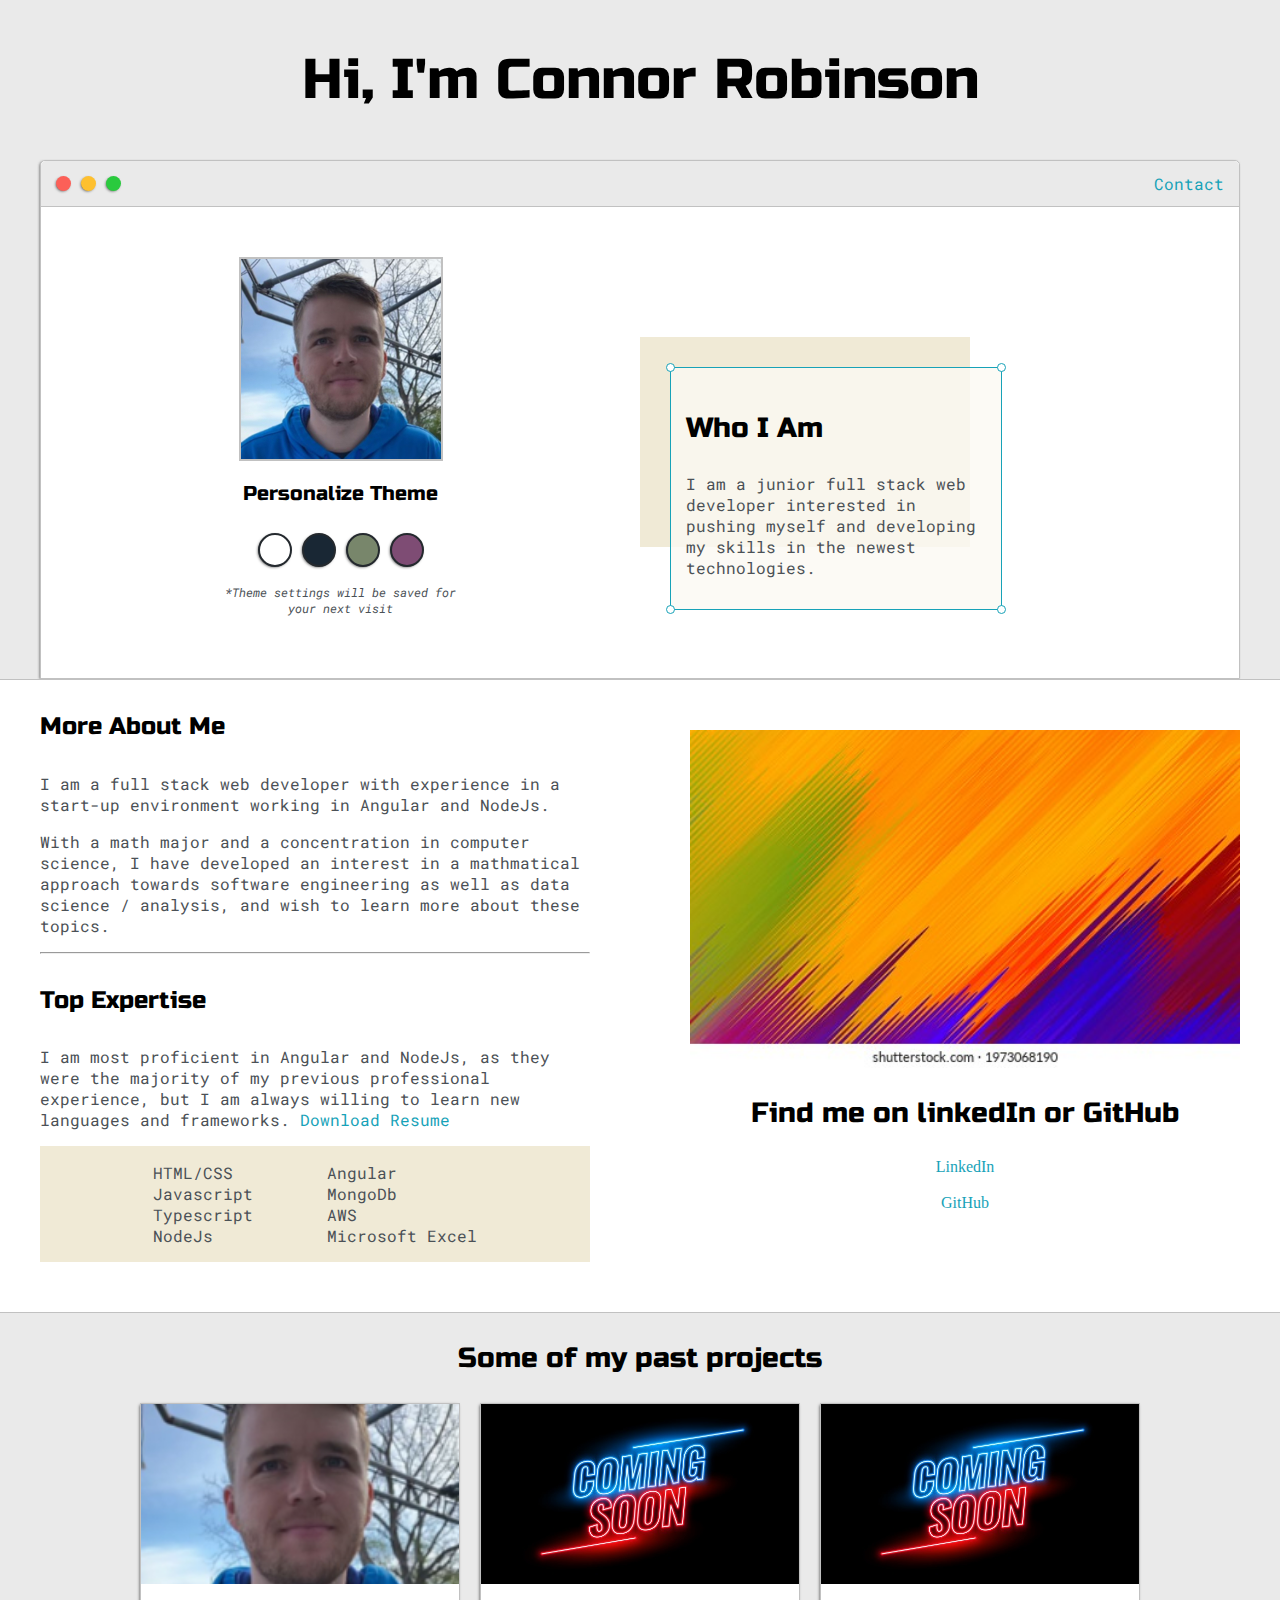
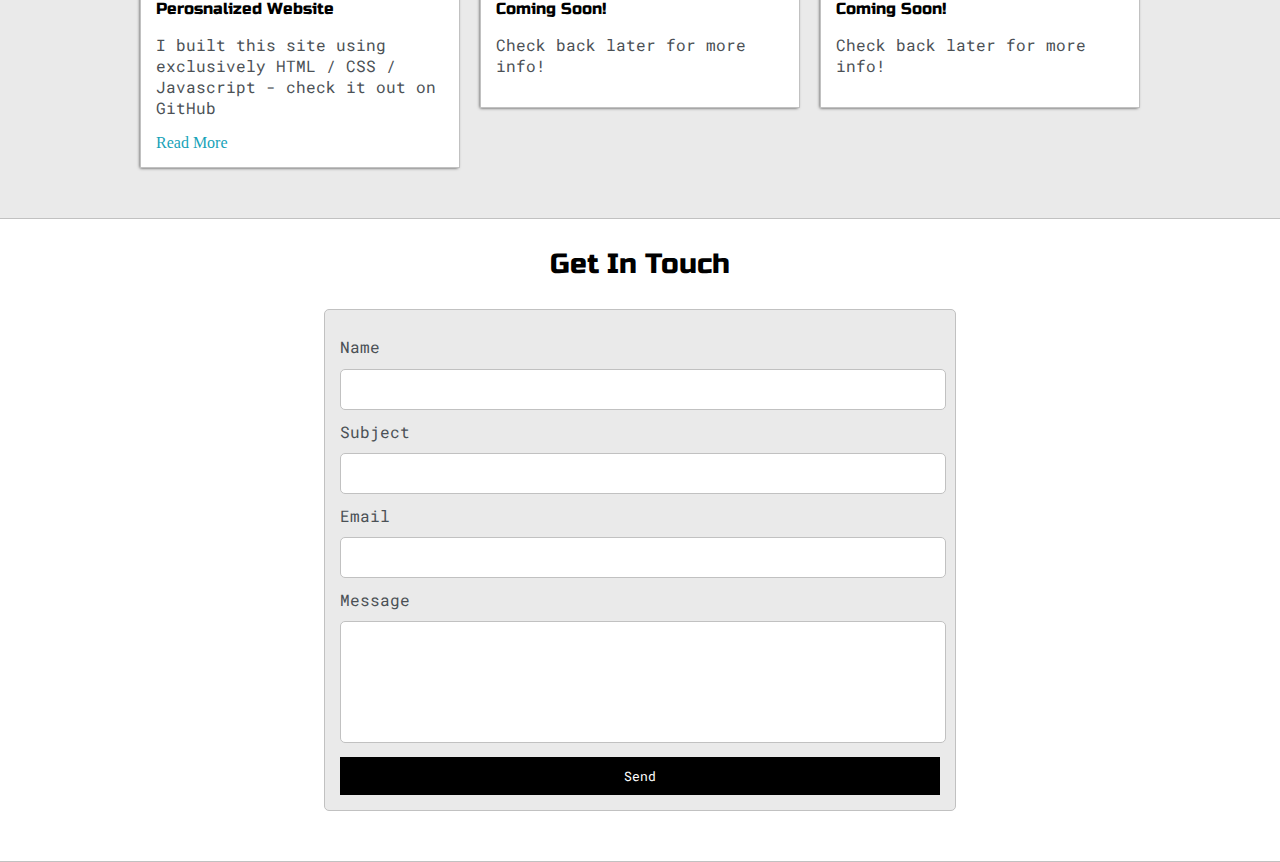
<file: index.html>
<!DOCTYPE html>
<html>
    <head>
        <title>Connor Robinson</title>
        <meta name="viewport" content="width=device-width,
        initial-scale=1, maximum-scale=1, minimum-scale=1" />

        <link href="https://fonts.googleapis.com/css2?family=Russo+One&display=swap" rel="stylesheet">
        
        <link href="https://fonts.googleapis.com/css2?family=Roboto+Mono:wght@500&family=Russo+One&display=swap" rel="stylesheet">

        <link rel="stylesheet" type="text/css" href="default.css" />
        <link id="theme-style" rel="stylesheet" type="text/css" href="default.css" />
    </head>
    <body>
        <section class="s1">
            <div class="main-container">
                <div class="greeting-wrapper">
                    <h1>Hi, I'm Connor Robinson</h1>
                </div>
                <div class="intro-wrapper">
                    <div class="nav-wrapper">
                        <div class="dots-wrapper">
                            <div id="dot-1" class="browser-dot"></div>
                            <div id="dot-2" class="browser-dot"></div>
                            <div id="dot-3" class="browser-dot"></div> 
                        </div>
                        <ul id="navigation">
                            <li><a href="#">Contact</a></li>
                        </ul>
                    </div>
                    <div class="left-column">
                        <img id="profile-pic" src="images/connor-headshot.jpg">
                        <h5 style="text-align: center; line-height: 0;">Personalize Theme</h5>
                        
                        <div id="theme-options-wrapper">
                            <div onclick="setTheme('light')" id="light-mode" class="theme-dot"></div>
                            <div onclick="setTheme('blue')" id="blue-mode" class="theme-dot"></div>
                            <div onclick="setTheme('green')" id="green-mode" class="theme-dot"></div>
                            <div onclick="setTheme('purple')" id="purple-mode" class="theme-dot"></div>
                        </div>

                        <p id="settings-note">*Theme settings will be saved for <br> your next visit</p>
                    </div>
                    <div class="right-column">
                        <div id="preview-shadow">
                            <div id="preview">
                                <div id="corner-top-left" class="corner"></div>
                                <div id="corner-top-right" class="corner"></div>
                                <h3>Who I Am</h3>
                                <p>
                                    I am a junior full stack web developer interested in pushing myself and developing my skills in the newest technologies.
                                </p>
                                <div id="corner-bottom-left" class="corner"></div>
                                <div id="corner-bottom-right" class="corner"></div>
                            </div>
                        </div>
                    </div>
                </div>
            </div>
        </section>

        <section class="s2">
            <div class="main-container">
                <div class="about-wrapper">
                    <div class="about-me">
                        <h4>More About Me</h4>
                        <p>I am a full stack web developer with experience in a start-up environment working in Angular and NodeJs.</p>
                        <p>With a math major and a concentration in computer science, I have developed an interest in a mathmatical approach towards
                            software engineering as well as data science / analysis, and wish to learn more about these topics.
                        </p>
                        </p>
                        <hr>
                        <h4>Top Expertise</h4>
                        <p> I am most proficient in Angular and NodeJs, as they were the majority of my previous professional experience,
                            but I am always willing to learn new languages and frameworks.
                        <a target="_blank" href="Connor_Robinson_CV.pdf">Download Resume</a>
                        </p>
                        <div id="skills">
                        <ul>
                            <li>HTML/CSS</li>
                            <li>Javascript</li>
                            <li>Typescript</li>
                            <li>NodeJs</li>    
                        </ul>
                        <ul style="padding-left: 0px; padding-right: 40px;">
                            <li>Angular</li>
                            <li>MongoDb</li>
                            <li>AWS</li>
                            <li>Microsoft Excel</li>
                        </ul>
                
                        </div>
                    </div>
                    <div class="social-links">
                        <img id="social-img" src="images/banner.jpg">
                        <h3>Find me on linkedIn or GitHub</h3>
                        <a target="_blank" href="https://www.linkedin.com/in/connorrobinson121"> LinkedIn</a>
                        <br>
                        <a target="_blank" href="https://github.com/Conn0r121"> GitHub</a>
                    </div>
                </div>
            </div>
        </section>

        <section class="s1">
            <div class="main-container">
                <h3 style="text-align: center">Some of my past projects</h3>
                <div class="post-wrapper">
                    <div>
                        <div class="post">
                            <img class="thumbnail" src="images/connor-headshot.jpg">
                            <div class="post-preview">
                                <h6 class="post-title">Perosnalized Website</h6>
                                <p class="post-intro">I built this site using exclusively HTML / CSS / Javascript 
                                    - check it out on GitHub
                                </p>
                                <a target="_blank" href="https://github.com/Conn0r121/connor-portfolio"> Read More</a>
                            </div>
                        </div>
                    </div>
                    <div>
                        <div class="post">
                            <img class="thumbnail" src="images/coming-soon.jpg">
                            <div class="post-preview">
                                <h6 class="post-title">Coming Soon!</h6>
                                <p class="post-intro">Check back later for more info!</p>
                            </div>
                        </div>
                    </div>
                    <div>
                        <div class="post">
                            <img class="thumbnail" src="images/coming-soon.jpg">
                            <div class="post-preview">
                                <h6 class="post-title">Coming Soon!</h6>
                                <p class="post-intro">Check back later for more info!</p>
                                    <!-- <a href="post.html">Read More</a>  if a project requires a seperate page to explain, use this link-->
                            </div>
                        </div>
                    </div>
                </div>
            </div>
        </section>

        <section class="s2">
            <div class="main-container">
                <h3 style="text-align: center">Get In Touch</h3>

                <form id="contact-form">
                    <label>Name</label>
                    <input class="input-field" type="text" name="name">
                    <label>Subject</label>
                    <input class="input-field" type="text" name="subject">
                    <label>Email</label>
                    <input class="input-field" type="text" name="email">
                    <label>Message</label>
                    <textarea class="input-field" name="message"></textarea>
                    
                    <input id="submit-button" type="submit" value="Send">
                </form>
            </div>
        </section>
        <script type="text/Javascript" src="script.js"></script>
    </body>
</html>
</file>
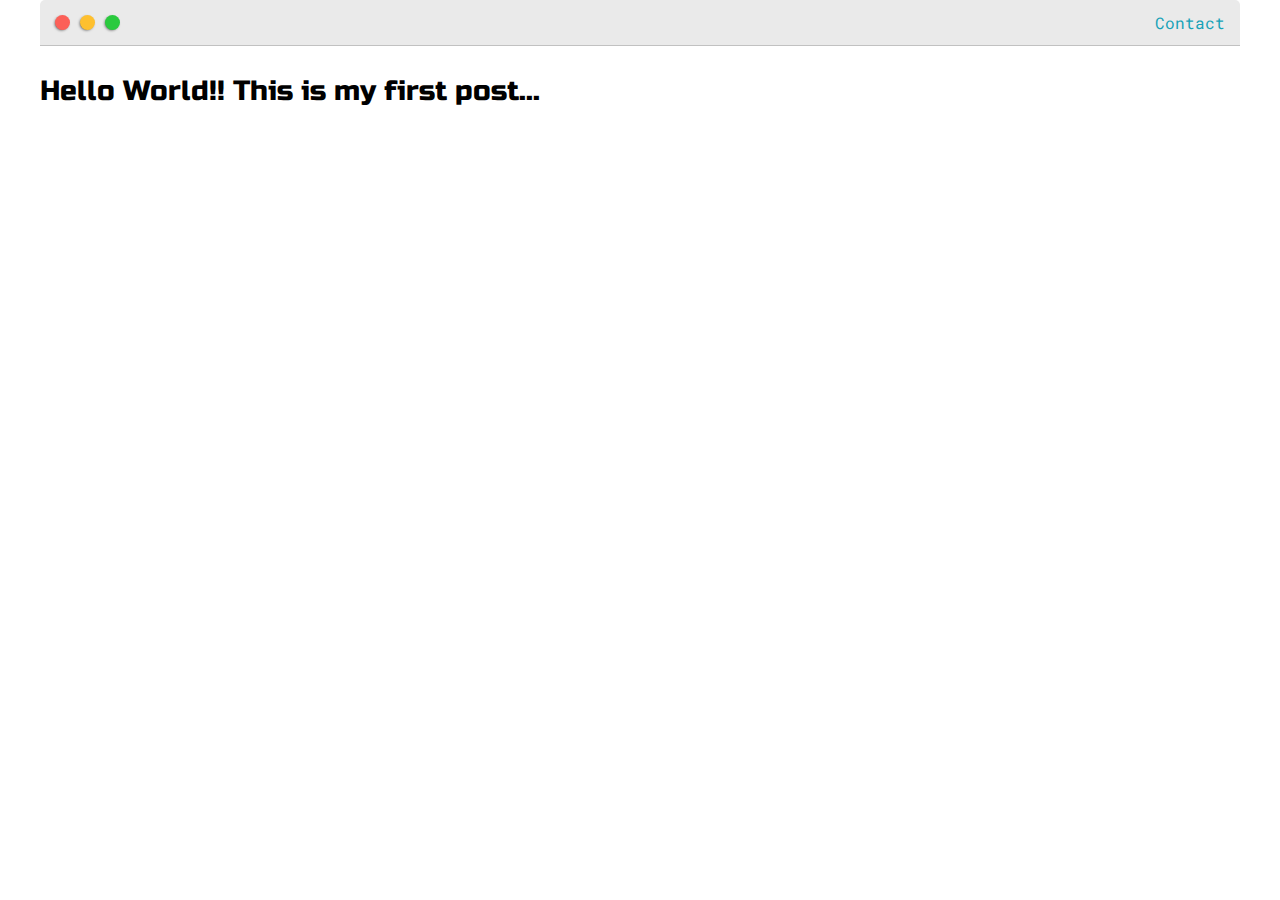
<file: post.html>
<!DOCTYPE html>
<html>
    <head>
        <title>Post Name</title>
        <meta name="viewport" content="width=device-width,
        initial-scale=1, maximum-scale=1, minimum-scale=1"/>

        <link href="https://fonts.googleapis.com/css2?family=Russo+One&display=swap" rel="stylesheet">
        
        <link href="https://fonts.googleapis.com/css2?family=Roboto+Mono:wght@500&family=Russo+One&display=swap" rel="stylesheet">

        <link rel="stylesheet" type="text/css" href="default.css" />
    </head>

    <body>
        <div class="main-container">
            <div class="nav-wrapper">
                <div class="dots-wrapper">
                    <div id="dot-1" class="browser-dot"></div>
                    <div id="dot-2" class="browser-dot"></div>
                    <div id="dot-3" class="browser-dot"></div> 
                </div>
                <ul id="navigation">
                    <li><a href="#">Contact</a></li>
                </ul>
            </div>
            <h3>Hello World!! This is my first post...</h3>
        </div>
    </body>
</html>
</file>
<file: default.css>
:root {
    --mainColor: #eaeaea;
    --secondaryColor: #fff;

    --borderColor:#c1c1c1;

    --mainText: black;
    --secondaryText: #4b5156;

    --themeDotBorder: #24292e;

    --previewBg: rgb(251, 249, 243, 0.8);

    --previewShadow: #f0ead6;

    --buttonColor: black;
}


html, body {
    padding: 0;
    margin: 0;
}

h1, h2, h3, h4, h5, h6, strong {
    color: var(--mainText);
    font-family: 'Russo One', sans-serif;
    font-weight: 500;
}

p, li, span, label, input, textarea {
    color: var(--secondaryText);
    font-family: 'Roboto Mono', monospace;
}

a {
    text-decoration: none;
    color: #17a2b8
}

ul {
    list-style: none;
}

h1 { font-size: 56px;}
h2 { font-size: 36px;}
h3 { font-size: 28px;}
h4 { font-size: 24px;}
h5 { font-size: 20px;}
h6 { font-size: 16px;}

.s1 {
    background-color: var(--mainColor);
    border-bottom: 1px solid var(--borderColor);
    overflow: auto;
}

.s2 {
    background-color: var(--secondaryColor);
    border-bottom: 1px solid var(--borderColor);
    overflow: auto;
}

.main-container {
    width: 1200px;
    margin: 0 auto;
}

.greeting-wrapper {
    display: grid;
    text-align: center;
    align-content: center;
    min-height: 10em;
}

.intro-wrapper {
    background-color: var(--secondaryColor);
    border: 1px solid var(--borderColor);

    border-radius: 5px 5px 0 0;

    -webkit-box-shadow: -1px 1px 3px -1px rgba(0, 0, 0, 0.75);
    -moz-box-shadow: -1px 1px 3px -1px rgba(0, 0, 0, 0.75);
    box-shadow: -1px 1px 3px -1px rgba(0, 0, 0, 0.75);

    display: grid;
    grid-template-columns: 1fr 1fr;
    grid-template-areas: 
        'nav-wrapper nav-wrapper'
        'left-column right-column'
    ;
}

.nav-wrapper {
    grid-area: nav-wrapper;
    border-bottom: 1px solid var(--borderColor);
    display: flex;
    justify-content: space-between;
    align-items: center;
    background-color: var(--mainColor);
    border-radius: 5px 5px 0 0;
}

#navigation {
    margin: 0;
    padding: 10px;
}

#navigation li{
    display: inline-block;
    margin-right: 5px;
    margin-left: 5px;
}

.dots-wrapper {
    display: flex;
    padding: 10px;
}

#dot-1 {
    background-color: #fc6058;
}

#dot-2 {
    background-color: #fec02f;
}

#dot-3 {
    background-color: #2aca3e;
}

.browser-dot {
    background-color: black;
    height: 15px;
    width: 15px;
    border-radius: 50%;

    margin: 5px;
    
    -webkit-box-shadow: -1px 1px 3px -1px rgba(0, 0, 0, 0.75);
    -moz-box-shadow: -1px 1px 3px -1px rgba(0, 0, 0, 0.75);
    box-shadow: -1px 1px 3px -1px rgba(0, 0, 0, 0.75);
}

.left-column {
    grid-area: left-column;
    padding-top: 50px;
    padding-bottom: 50px;
}

#profile-pic {
    display: block;
    margin: 0 auto;
    height: 200px;
    width: 200px;
    object-fit: cover;
    border: 2px solid var(--borderColor);
}

#theme-options-wrapper {
    display: flex;
    justify-content: center;
}

.theme-dot {
    height: 30px;
    width: 30px;
    background-color: black;
    border-radius: 50%;
    margin: 5px;
    border: 2px solid var(--themeDotBorder);
    cursor: pointer;

    -webkit-box-shadow: -1px 1px 3px -1px rgba(0, 0, 0, 0.75);
    -moz-box-shadow: -1px 1px 3px -1px rgba(0, 0, 0, 0.75);
    box-shadow: -1px 1px 3px -1px rgba(0, 0, 0, 0.75);
}

.theme-dot:hover {
    border-width: 5px;
}

#light-mode {
    background-color: #fff;
}

#blue-mode {
    background-color: #192734;
}

#green-mode {
    background-color: #78866b;
}

#purple-mode {
    background-color: #7e4c74;
}

#settings-note {
    font-size: 12px;
    font-style: italic;
    text-align: center;
}

.right-column {
    grid-area: right-column;
    display: grid;
    align-content: center;

    padding-top: 50px;
    padding-bottom: 50px;
}

#preview-shadow {
    background-color: var(--previewShadow);
    width: 300px;
    height: 180px;
    padding-left: 30px;
    padding-top: 30px;
}

#preview {
    width: 300px;
    border: 1.5px solid #17a2b8;
    background-color: var(--previewBg);
    padding: 15px;
    position: relative;
}

.corner {
    width: 7px;
    height: 7px;
    border-radius: 50%;
    border: 1.5px solid #17a2b8;
    background-color: #fff;
    position: absolute;
}

#corner-top-left {
    top: -5px;
    left: -5px;
}

#corner-top-right {
    top: -5px;
    right: -5px;
}

#corner-bottom-left {
    bottom: -5px;
    left: -5px;
}

#corner-bottom-right {
    bottom: -5px;
    right: -5px;
}

.about-wrapper {
    display: grid;
    grid-template-columns: repeat(auto-fit, minmax(320px, 1fr));
    padding-top: 50x;
    padding-bottom: 50px;
    gap: 100px;
}

#skills {
    display: flex;
    justify-content: space-evenly;
    background-color: var(--previewShadow);
}

.social-links {
    display: grid;
    align-content: center;
    text-align: center;
}

#social-img {
    width: 100%;
}

.post-wrapper {
    display: grid;
    grid-template-columns: repeat(auto-fit, 320px);
    gap: 20px;
    justify-content: center;
    padding-bottom: 50px;

}

.post {
    border: 1px solid var(--borderColor);
    -webkit-box-shadow: -1px 1px 3px -1px rgba(0, 0, 0, 0.75);
    -moz-box-shadow: -1px 1px 3px -1px rgba(0, 0, 0, 0.75);
    box-shadow: -1px 1px 3px -1px rgba(0, 0, 0, 0.75);
}

.thumbnail {
    display: block;
    width: 100%;
    height: 180px;
    object-fit: cover;
}

.post-preview {
    background-color: #fff;
    padding: 15px;
}

.post-title {
    color: black;
    margin: 0;
}

.post-intro {
    color: #4b5156;
    font-size: 16px;
}

#contact-form {
    display: block;
    max-width: 600px;
    margin: 0 auto;
    border: 1px solid var(--borderColor);
    padding: 15px;
    border-radius: 5px;
    background-color: var(--mainColor);
    margin-bottom: 50px;
}

#contact-form label {
    line-height: 2.7em;
}

#contact-form textarea {
    min-height: 100px;
    font-size: 14px;
    resize: none;
}

.input-field {
    width: 100%;
    padding-top: 10px;
    padding-bottom: 10px;
    background-color: var(--secondaryColor);
    border-radius: 5px;
    border: 1px solid var(--borderColor);
    font-size: 14px;
}

#submit-button {
    margin-top: 10px;
    width: 100%;
    padding-top: 10px;
    padding-bottom: 10px;
    color: #fff;
    background-color: var(--buttonColor);
    border: none;
}




@media screen and (max-width: 1200px) {
    .main-container {
        width: 95%;
    }
}

@media screen and (max-width: 800px) {
    .intro-wrapper {
        grid-template-columns: 1fr;
        grid-template-areas: 
            'nav-wrapper'
            'left-column'
            'right-column'
        ;
    }

    .right-column {
        justify-content: center;
    }
}
</file>
